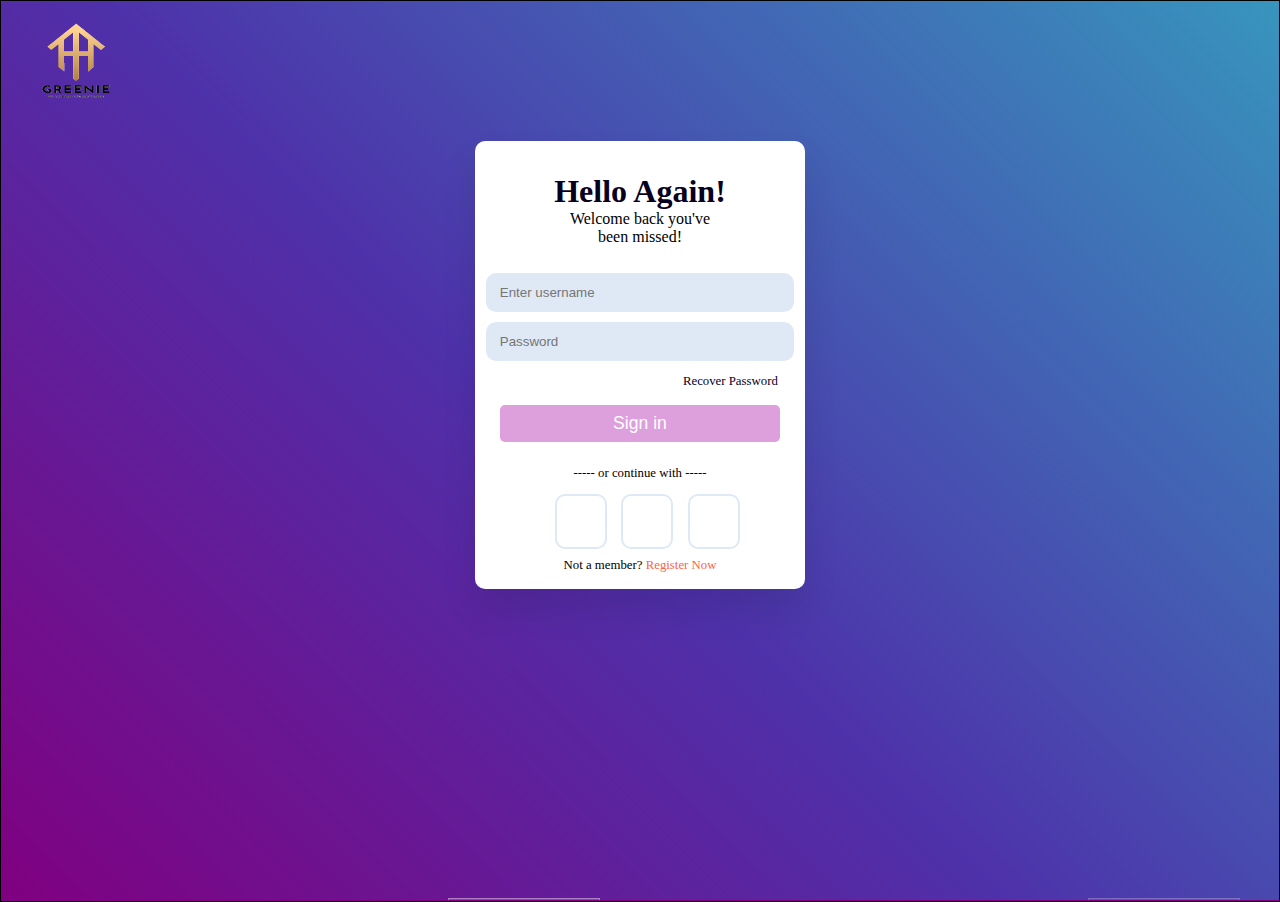
<file: clothing we/index-ten.html>
<!DOCTYPE html>
<html>
  <head>
    <link
      rel="stylesheet"
      href="https://cdnjs.cloudflare.com/ajax/libs/font-awesome/6.3.0/css/all.min.css"
      integrity="sha512-SzlrxWUlpfuzQ+pcUCosxcglQRNAq/DZjVsC0lE40xsADsfeQoEypE+enwcOiGjk/bSuGGKHEyjSoQ1zVisanQ=="
      crossorigin="anonymous"
      referrerpolicy="no-referrer"
    />
    <title>Login | Page</title>
    <link rel="stylesheet" href="style-ten.css" />
  </head>
  <body>
    <div class="bg">
      <section id="everything">
        <nav>
          <a href="./index.html"
            ><img
              href="./index.html"
              class="logo"
              src="./men-clothing/imageedit_10_5253903476.png"
              alt="logo"
          /></a>
        </nav>
        <main>
          <div class="wrapper">
            <h1>Hello Again!</h1>
            <p>
              Welcome back you've <br />
              been missed!
            </p>
            <form>
              <input type="text" placeholder="Enter username " />
              <input type="password" placeholder="Password" />
              <p class="recover">
                <a href="#">Recover Password</a>
              </p>
              <closeform></closeform>
            </form>
            <button>Sign in</button>
            <p class="or">----- or continue with -----</p>
            <div class="icons">
              <a href="www.google.com/gaeparty"
                ><i class="fab fa-google"></i
              ></a>
              <a href="#"><i class="fab fa-github"></i></a>
              <a href="#"><i class="fab fa-facebook"></i></a>
            </div>
            <div class="not-member">
              Not a member? <a href="#">Register Now</a>
            </div>
          </div>
        </main>
      </section>

      <ul class="glass">
        <li></li>
        <li></li>
        <li></li>
        <li></li>
        <li></li>
        <li></li>
        <li></li>
        <li></li>
        <li></li>
        <li></li>
      </ul>
    </div>
  </body>
</html>
</file>
<file: clothing we/style-ten.css>
@import url('https://fonts.googleapis.com/css2?family=Poppins:wght@400;600&display=swap');

* {
    margin: 0;
    padding: 0;
}
body {
    background-color: #800080;
}
.bg {
    width: 100%;
    height: 100vh;
    background-image: linear-gradient(45deg, #800080 0%, 
    #4E31AA 46%, 
    #3795BD 100%);
}
.glass {
    position: absolute;
    top: 0;
    left: 0;
    width: 100%;
    height: 100%;
    overflow: hidden;
}
.glass li {
    position: absolute;
    display: block;
    list-style: none;
    width: 20px;
    height: 20px;
    background: rgba(255, 255, 255, 0.1);
    border: 1px solid rgba(255, 255, 255, 0.18);
    animation: spin 5s linear infinite;
    bottom: -150px;
}
.glass li:nth-child(1) {
    left: 35%;
    width: 150px;
    height: 150px;
    animation-delay: 0s;
}
.glass li:nth-child(2) {
    left: 10%;
    width: 20px;
    height: 20px;
    animation-delay: 2s;
    animation-duration: 12s;
}
.glass li:nth-child(3) {
    left: 70%;
    width: 20px;
    height: 20px;
    animation-delay: 4s;
}
.glass li:nth-child(4) {
    left: 40%;
    width: 60px;
    height: 60px;
    animation-delay: 0s;
    animation-duration: 18s;
}
.glass li:nth-child(5) {
    left: 65%;
    width: 20px;
    height: 20px;
    animation-delay: 0s;
}
.glass li:nth-child(6) {
    left: 75%;
    width: 110px;
    height: 110px;
    animation-delay: 3s;
}
.glass li:nth-child(7) {
    left: 35%;
    width: 150px;
    height: 150px;
    animation-delay: 7s;
}
.glass li:nth-child(8) {
    left: 50%;
    width: 25px;
    height: 25px;
    animation-delay: 15s;
    animation-duration: 45s;
}
.glass li:nth-child(9) {
    left: 20%;
    width: 15px;
    height: 15px;
    animation-delay: 2s;
    animation-duration: 35s;
}
.glass li:nth-child(10) {
    left: 85%;
    width: 150px;
    height: 150px;
    animation-delay: 0s;
    animation-duration: 11s;
}
@keyframes spin {
    0% {
        transform: translateY(0) rotate(0deg);
        opacity: 1;
        border-radius: 0;
    }
    100% {
        transform: translateY(-1000px) rotate(720deg);
        opacity: 0;
        border-radius: 50%;
    }
}

#everything {
    height: 100vh;
    border: 1px solid black;;
}

nav {
    height: 10%;
    width: 100%;
    background:transparent;
    display: flex;
    justify-content: flex-start;
    align-items: flex-start;

}
main {
    height: 80%;
    width: 100%;
    
    
}

.logo {
    height: 120px;
    width: 150px;
    cursor: pointer;
}
.wrapper{
    width: 330px;
    padding: 2rem 0 1rem 0;
    margin: 50px auto;
    background: #fff;
    border-radius: 10px;
    text-align: center;
    box-shadow: 0 20px 35px rgba(0, 0, 0, 0.1);
}
  
h1{
    font-size: 2rem;
    color: #07001f;
  }
  p{
    margin-bottom: 1.7rem;
  }
  form input{
    width: 85%;
    outline: none;
    border: none;
    background: #dfe9f5;
    padding: 12px 14px;
    margin-bottom: 10px;
    border-radius: 10px;
  }
  .recover{
    text-align: right;
    font-size: 0.8rem;
    margin: 0.2rem 1.7rem 0 0;
  }
  .recover a{
    text-decoration: none;
    color: #07001f;
  }
  button{
    font-size: 1.1rem;
    margin-top: 1rem;
    padding: 8px 0;
    border-radius: 5px;
    outline: none;
    border: none;
    width: 85%;
    background: plum;
    color: #fff;
    cursor: pointer;
  }
  button:hover{
    background: rgba(122, 30, 30, 0.767);
  }
  .or{
    font-size: 0.8rem;
    margin-top: 1.5rem;
  }
  .icons i{
    color: #07001f;
    padding: 00.8rem 1.5rem;
    border-radius: 10px;
    margin-left: .9rem;
    font-size: 1.5rem;
    cursor: pointer;
    border: 2px solid #dfe9f5;
  }
  .icons i:hover{
    color: #fff !important;
    background: #07001f;
    transition: 1s;
  }
  .icons i:first-child{
    color: rgb(0, 0, 0);
  }
  .icons i:last-child{
    color: black;
    cursor: pointer;;
  }
  .not-member{
    font-size: 0.8rem;
    margin-top: 1.4rem;
  }
  .not-member a{
    color: tomato;
    text-decoration: none;
  }
  a:hover{
    text-decoration: underline;
  }
</file>
